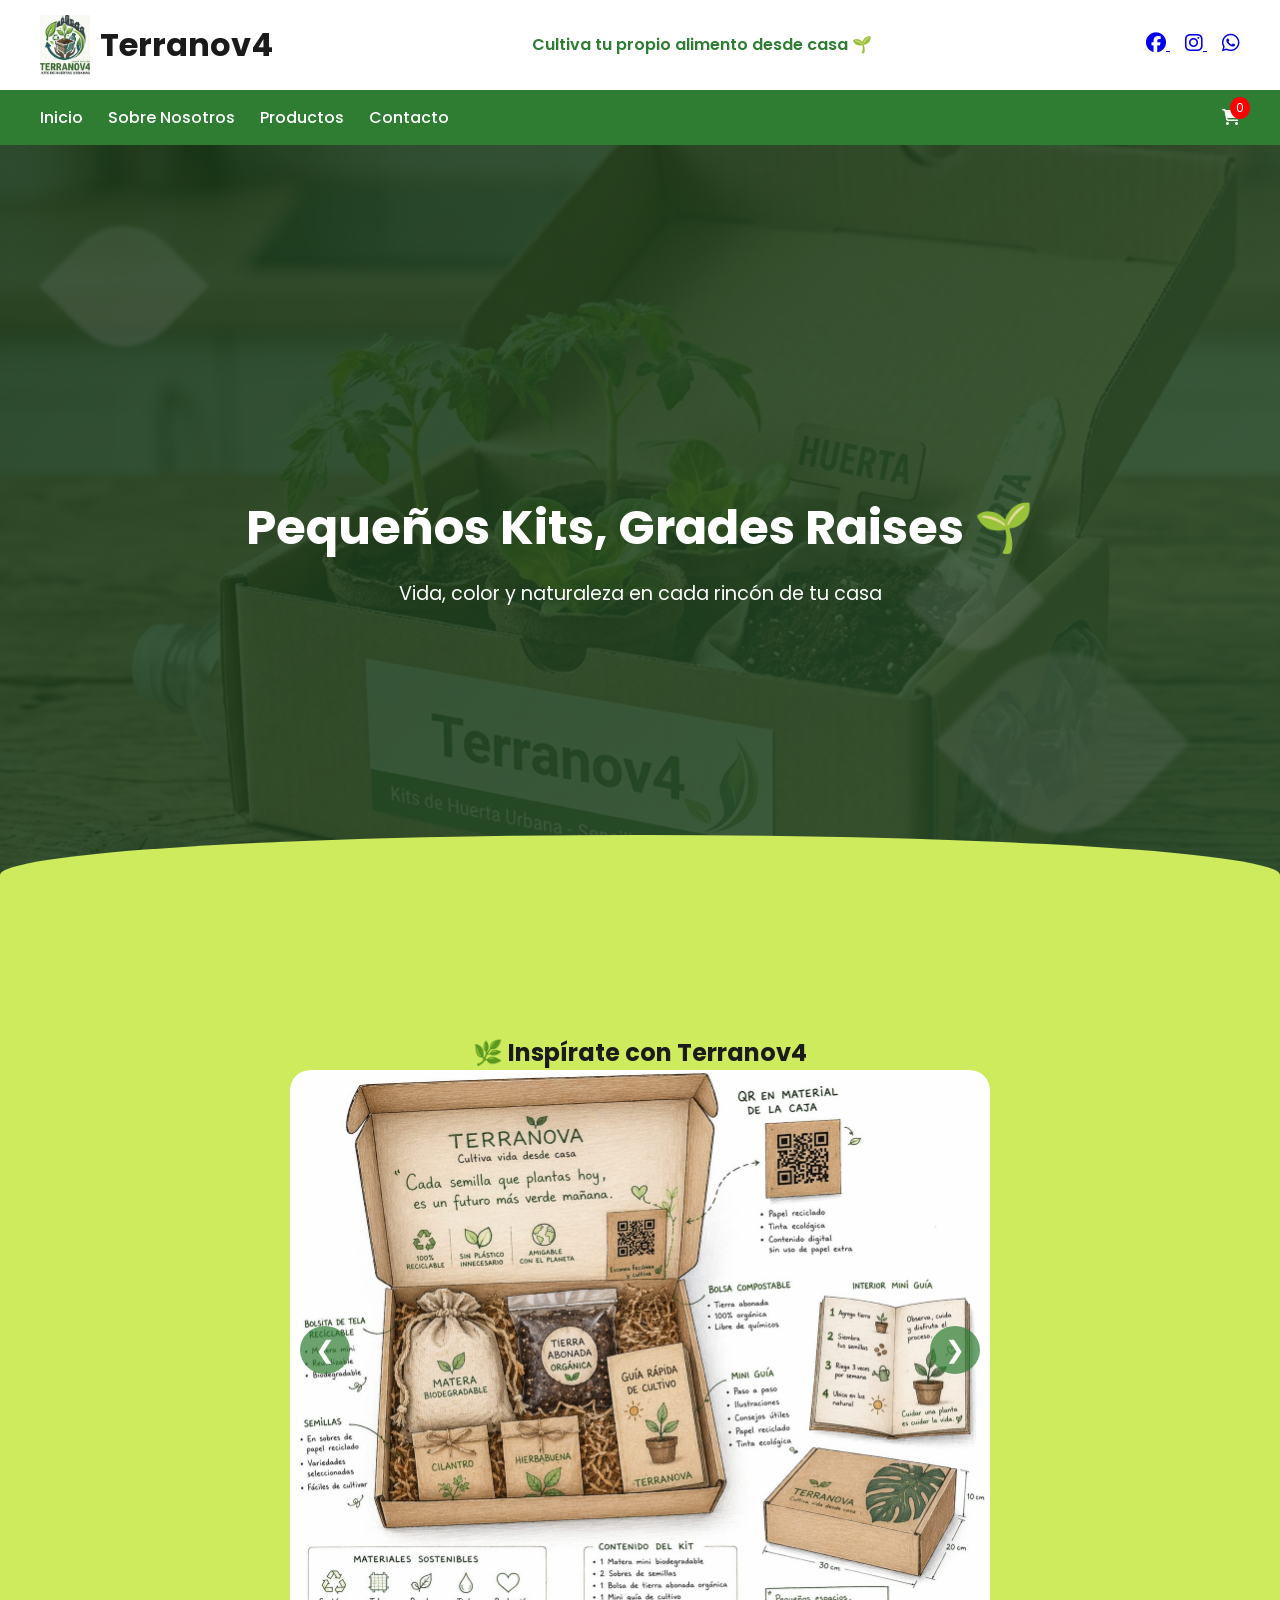
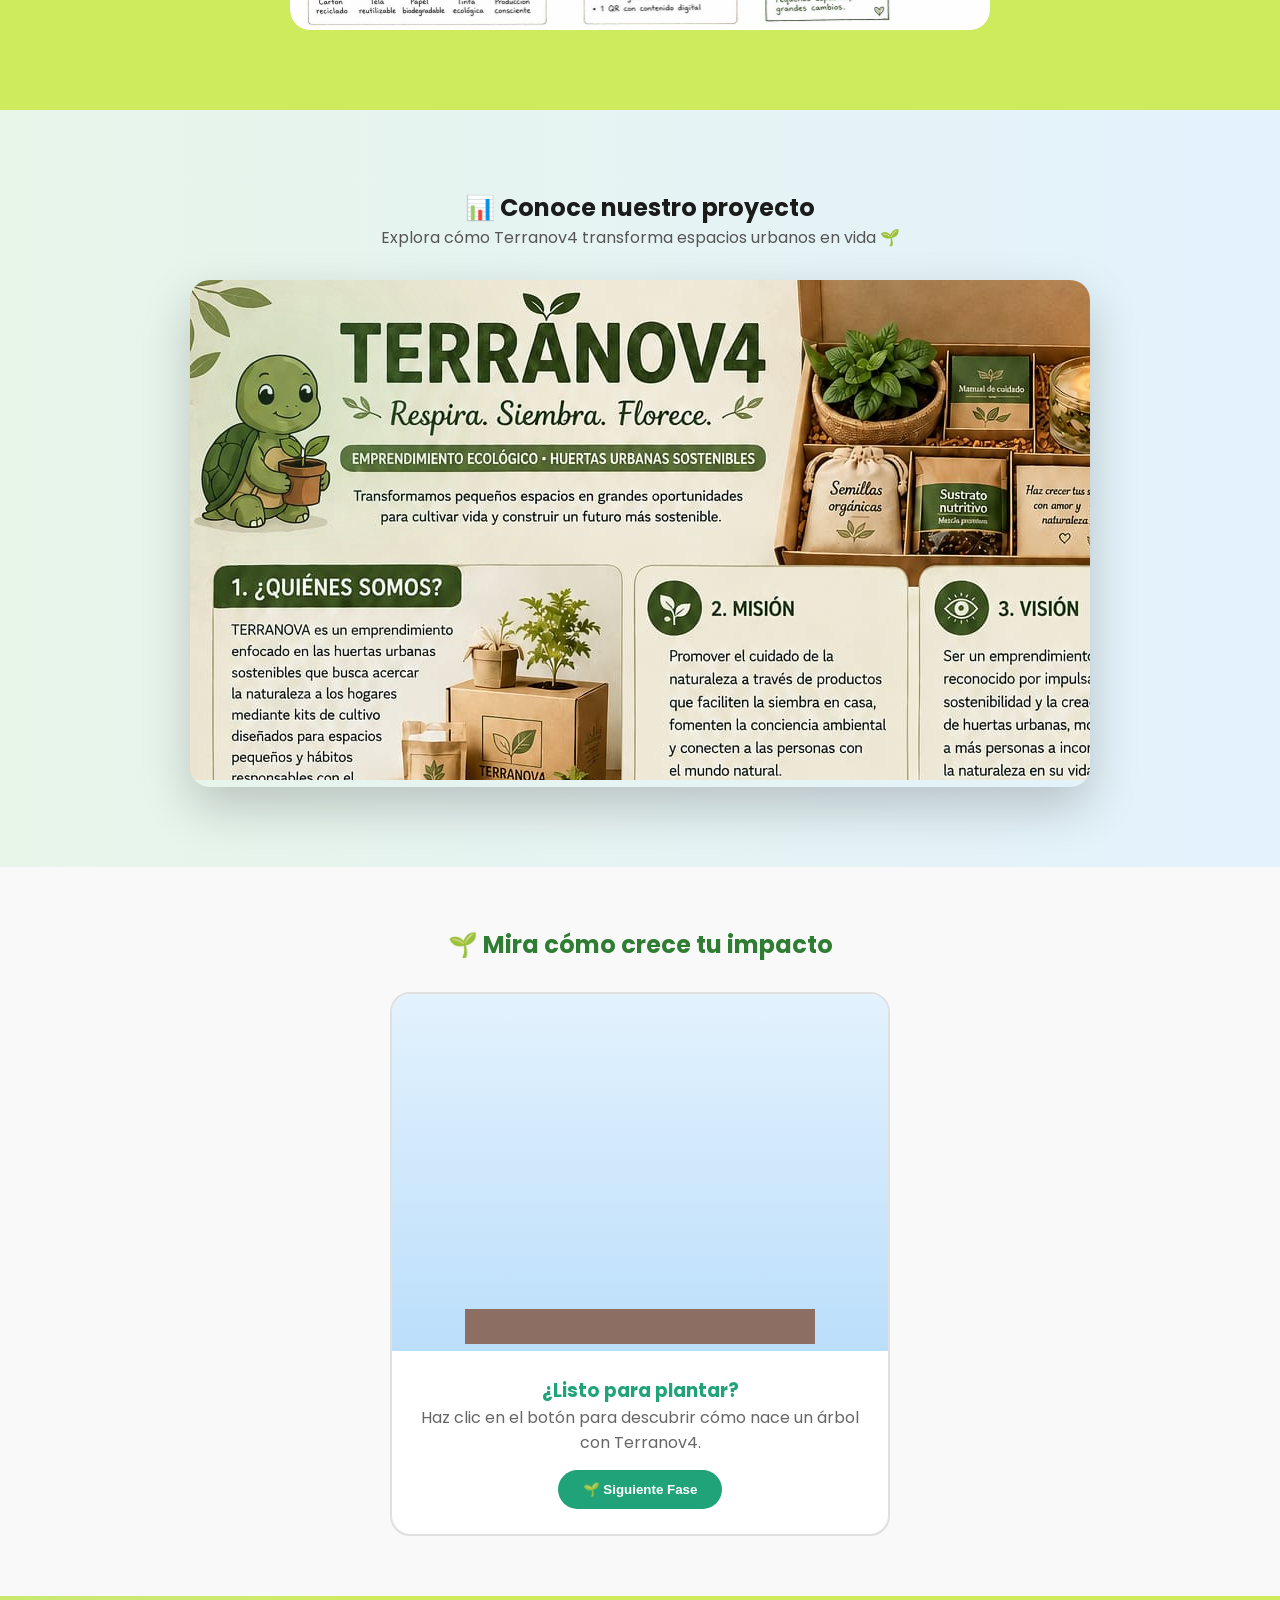
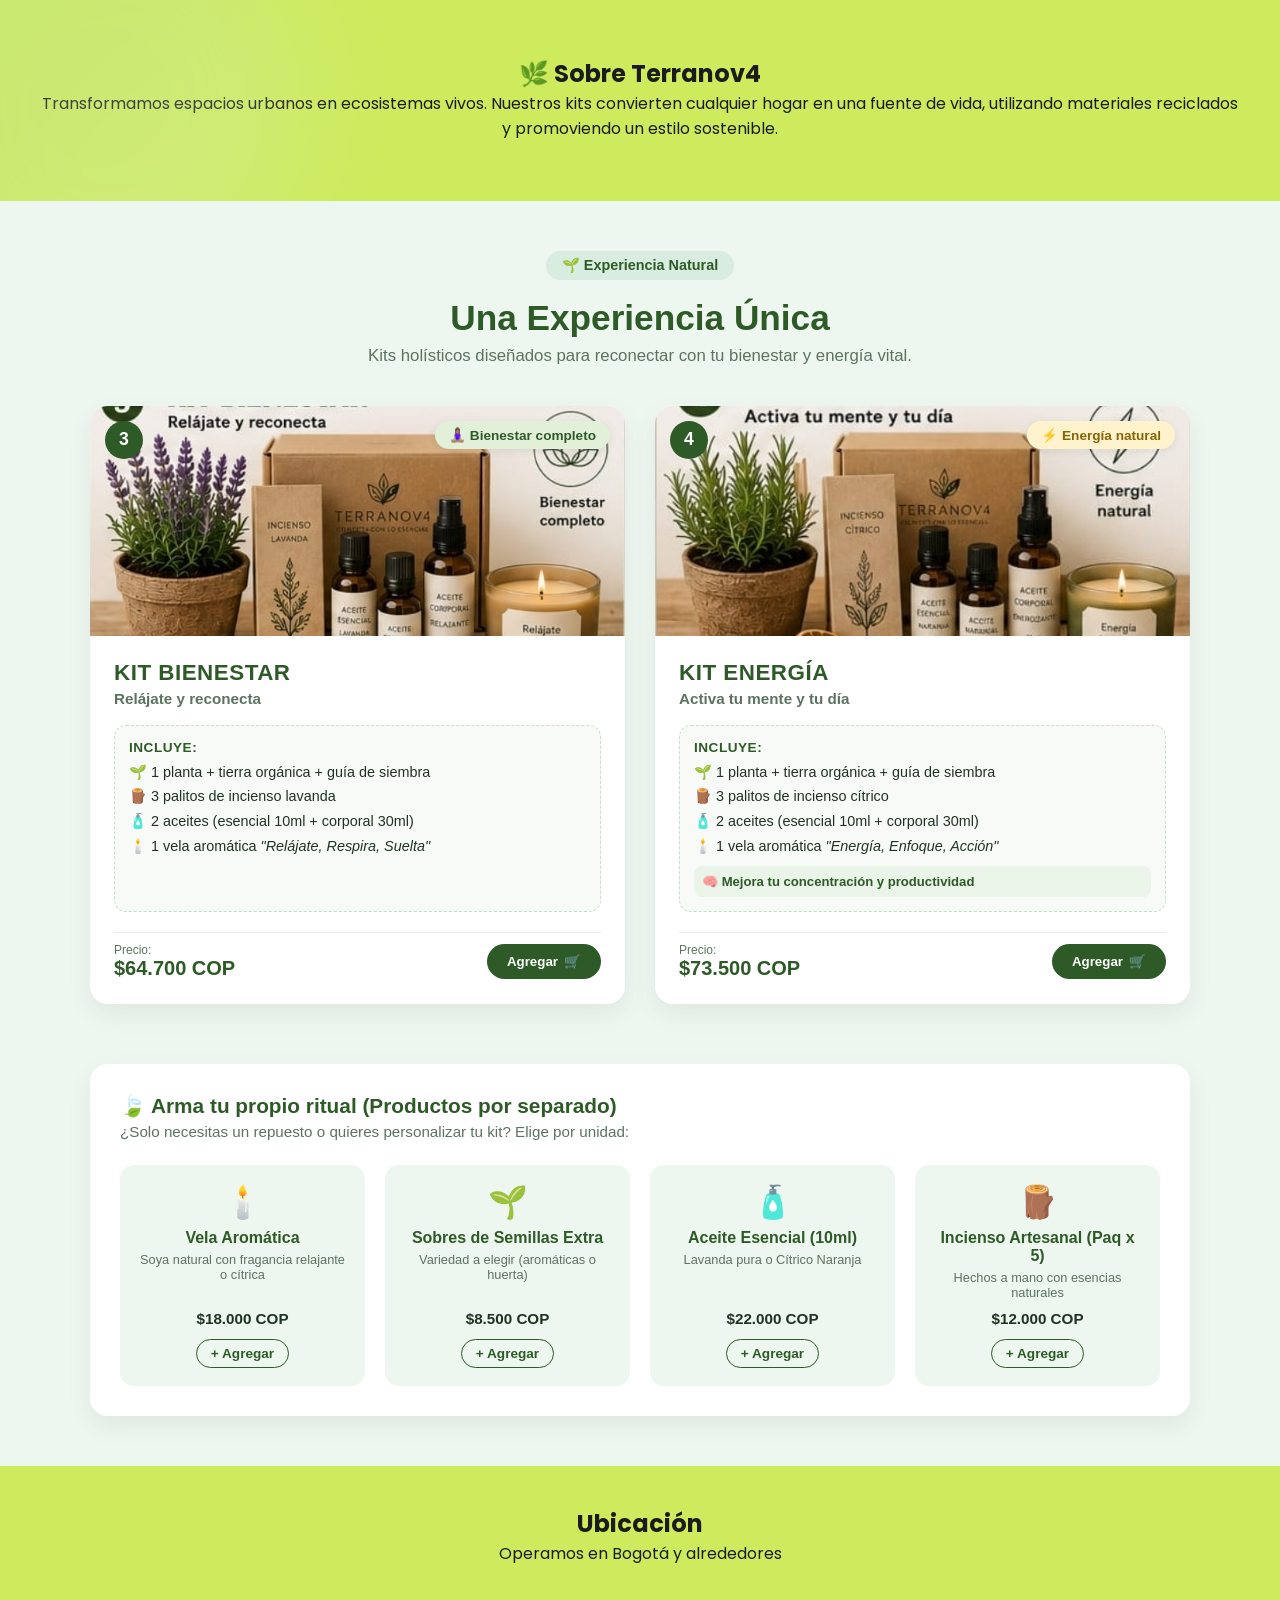
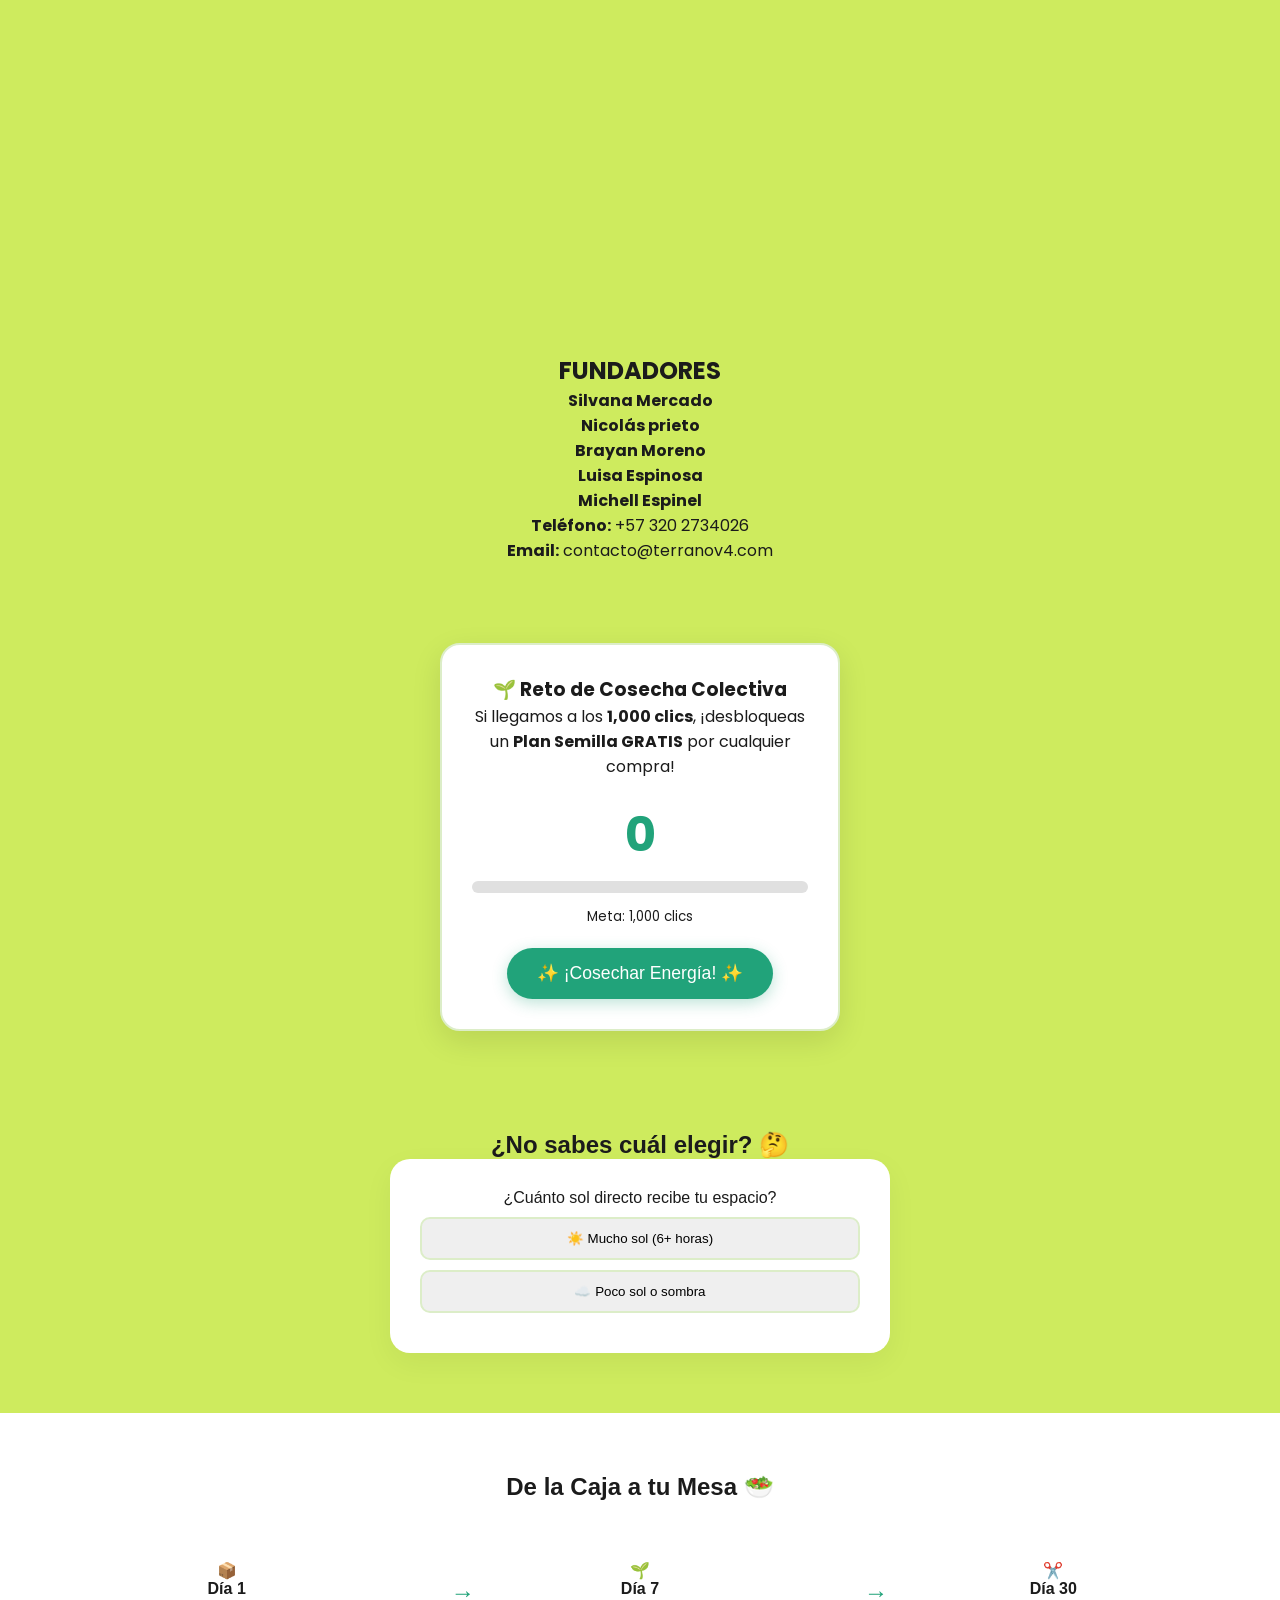
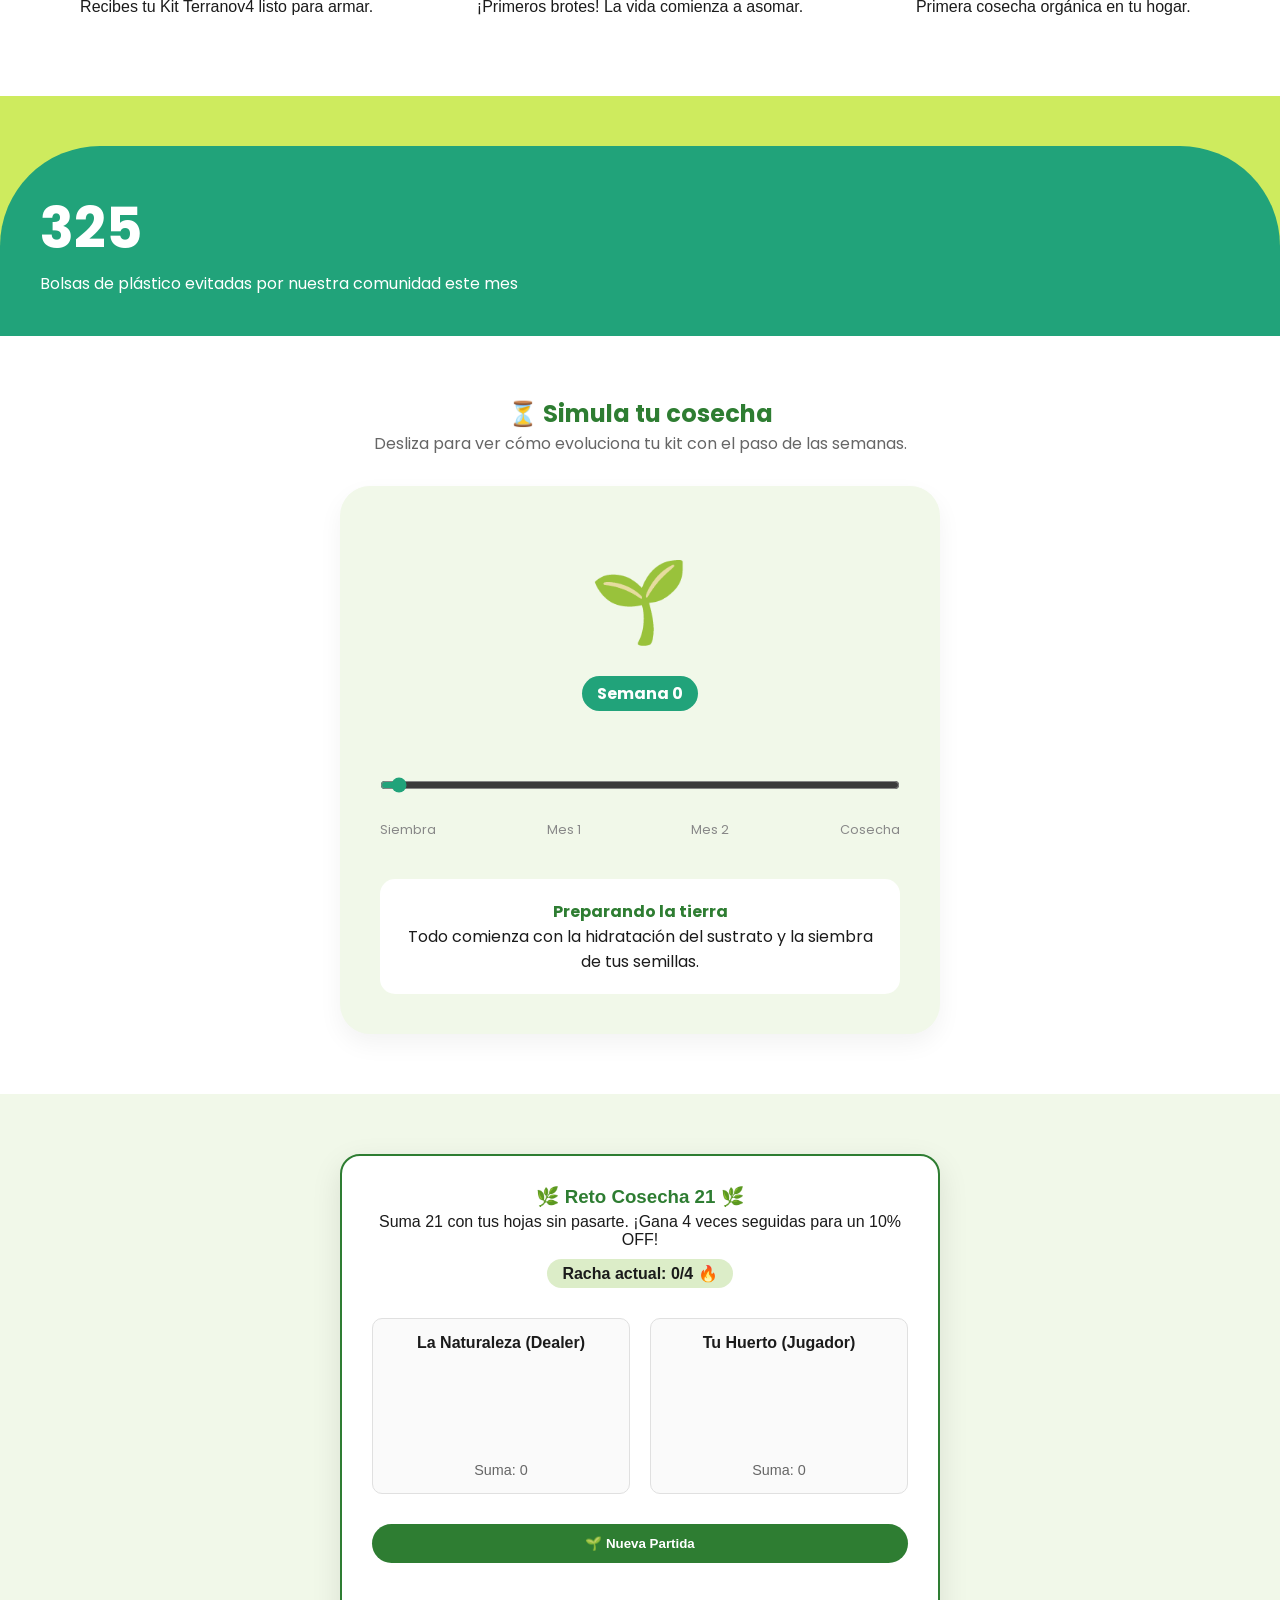
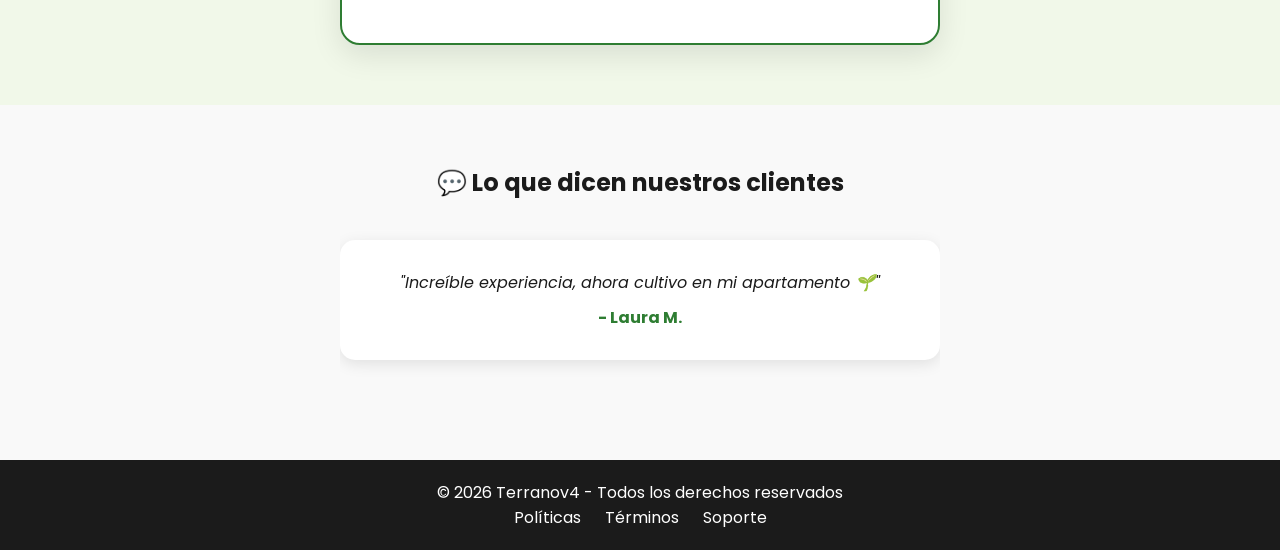
<file: index.html>
<!-- ======================================================
     PROYECTO: TERRANOV4 - HUERTAS URBANAS
     ARCHIVO: index.html
     DESCRIPCIÓN: ESTRUCTURA PRINCIPAL COMPLETA Y PROFESIONAL
====================================================== -->

<!DOCTYPE html>
<html lang="es">

<head>
    <!-- ================= META CONFIGURACIÓN ================= -->
    <meta charset="UTF-8">
    <meta name="viewport" content="width=device-width, initial-scale=1.0">
    <title>Terranov4 | Huertas Urbanas</title>

    <!-- ================= FAVICON ================= -->
    <link rel="icon" href="IMAGENES/1.png" type="image/png">

    <!-- ================= GOOGLE FONTS ================= -->
    <link href="https://fonts.googleapis.com/css2?family=Poppins:wght@300;400;600;700&display=swap" rel="stylesheet">

    <!-- ================= ICONOS (FONT AWESOME) ================= -->
    <link rel="stylesheet" href="https://cdnjs.cloudflare.com/ajax/libs/font-awesome/6.5.0/css/all.min.css">

    <!-- ================= CSS PRINCIPAL ================= -->
    <link rel="stylesheet" href="Pagina_web.css">
</head>

<body>

    <!-- ======================================================
         HEADER SUPERIOR
    ====================================================== -->
    <header class="top-header">
        <div class="logo-container">
            <img src="IMAGENES/1.png" alt="Logo Terranov4">
            <h1>Terranov4</h1>
        </div>

        <p class="tagline">Cultiva tu propio alimento desde casa 🌱</p>

 <div class="header-icons">

    <!-- FACEBOOK -->
    <a href="https://facebook.com" target="_blank">
        <i class="fab fa-facebook"></i>
    </a>

    <!-- INSTAGRAM -->
    <a href="https://www.instagram.com/terranov4.ecolife?utm_source=ig_web_button_share_sheet&igsh=ZDNlZDc0MzIxNw==" target="_blank">
        <i class="fab fa-instagram"></i>
    </a>

    <!-- WHATSAPP -->
    <a href="https://wa.me/573202734026" target="_blank">
        <i class="fab fa-whatsapp"></i>
    </a>

</div>
    </header>

    <!-- ======================================================
         NAVBAR (MENÚ PRINCIPAL)
    ====================================================== -->
    
    <nav class="navbar">
        <ul class="nav-links">
            <li><a href="#hero">Inicio</a></li>
            <li><a href="#about">Sobre Nosotros</a></li>
            <li><a href="#products">Productos</a></li>
            
            <li><a href="#contact">Contacto</a></li>
            
        </ul>

        <!-- BUSCADOR 
        <div class="search-box">
            <input type="text" id="searchInput" placeholder="Buscar kits...">
            <i class="fas fa-search"></i>
        </div> -->

        <!-- CARRITO -->
        <div class="cart-icon">
            <i class="fas fa-shopping-cart"></i>
            <span id="cart-count">0</span>
        </div>
    </nav>

    <!-- ======================================================
     HERO SECTION (PORTADA PRO)
====================================================== -->
<section id="hero" class="hero">

    <!-- FIGURAS NATURALES -->
    <div class="leaf leaf-1"></div>
    <div class="leaf leaf-2"></div>
    <div class="leaf leaf-3"></div>

    <div class="hero-overlay">
        <h2>Pequeños Kits, Grades Raises 🌱</h2>
        <p>Vida, color y naturaleza en cada rincón de tu casa</p>

<!--        <div class="hero-buttons">
            <button class="btn-primary">Ver Kits</button>
            <button class="btn-secondary">Comprar Ahora</button>
        </div>
    </div>-->

    <!-- WAVE DECORATIVA -->
    <div class="wave"></div>

</section>

<!-- ======================================================
     CARRUSEL SIMPLE PRO
====================================================== -->
<section class="carousel-section">

    <h2>🌿 Inspírate con Terranov4</h2>

    <div class="carousel-container">

        <div class="carousel-track">

            <img src="IMAGENES/12.jpeg" class="carousel-slide">
            <!--<img src="" class="carousel-slide">
            <img src="" class="carousel-slide">-->

        </div>

        <!-- BOTONES -->
        <button class="carousel-btn prev">❮</button>
        <button class="carousel-btn next">❯</button>

    </div>

</section>

<!-- ======================================================
     PRESENTACIÓN (GOOGLE SLIDES PRO)
====================================================== -->
<section class="ppt-section">

    <h2>📊 Conoce nuestro proyecto</h2>
    <p class="ppt-subtitle">
        Explora cómo Terranov4 transforma espacios urbanos en vida 🌱
    </p>

    <div class="ppt-wrapper">

        <!-- EFECTO DECORATIVO -->
        <div class="ppt-glow"></div>

        <!-- IFRAME PRESENTACIÓN -->
        <iframe 
            src="IMAGENES/nuevo 3.jpeg"
            frameborder="0"
            allowfullscreen>
        </iframe>

    </div>

</section>


<!-- ======================================================
     EL ARBOL
====================================================== -->
<section class="arbol-didactico-section" style="padding: 60px 20px; background: #f9f9f9; text-align: center;">
    <h2 style="color: #2e7d32; margin-bottom: 30px;">🌱 Mira cómo crece tu impacto</h2>
    
    <div class="contenedor-arbol-interactivo">
        <div class="visual-sky">
            <svg viewBox="0 0 200 200" id="svg-arbol-principal" style="width: 100%; height: 350px;">
                <rect x="0" y="180" width="200" height="20" fill="#8D6E63" />
                <circle id="p-semilla" cx="100" y="185" r="3" fill="#6D4C41" opacity="0" />
                <g id="p-raices" opacity="0">
                    <path d="M100 185 Q 95 190, 90 195 M100 185 Q 105 192, 110 198" stroke="#5D4037" stroke-width="1" fill="none"/>
                </g>
                <path id="p-tallo" d="M100 185 L100 170" stroke="#4CAF50" stroke-width="2" fill="none" opacity="0" />
                <rect id="p-tronco" x="96" y="110" width="8" height="75" fill="#795548" opacity="0" />
                <g id="p-hojas" opacity="0">
                    <circle cx="90" cy="110" r="20" fill="#4CAF50" />
                    <circle cx="110" cy="105" r="22" fill="#43A047" />
                    <circle cx="100" cy="90" r="25" fill="#2E7D32" />
                </g>
                <g id="p-frutos" opacity="0">
                    <circle cx="95" cy="115" r="3" fill="#f44336" />
                    <circle cx="115" cy="95" r="3" fill="#f44336" />
                    <circle cx="100" cy="80" r="3" fill="#f44336" />
                </g>
            </svg>
        </div>

        <div class="info-arbol" style="background: white; padding: 25px; border-radius: 0 0 20px 20px; box-shadow: 0 5px 15px rgba(0,0,0,0.05);">
            <h3 id="txt-etapa-titulo" style="color: #21a37a;">¿Listo para plantar?</h3>
            <p id="txt-etapa-desc" style="color: #666; min-height: 50px;">Haz clic en el botón para descubrir cómo nace un árbol con Terranov4.</p>
            
            <button id="btn-avanzar-arbol" style="background: #21a37a; color: white; border: none; padding: 12px 25px; border-radius: 50px; cursor: pointer; font-weight: bold; margin-top: 15px;">
                🌱 Siguiente Fase
            </button>
        </div>
    </div>
</section>

<style>
    .contenedor-arbol-interactivo {
        max-width: 500px;
        margin: 0 auto;
        border-radius: 20px;
        overflow: hidden;
        border: 2px solid #e0e0e0;
    }
    .visual-sky {
        background: linear-gradient(#e3f2fd, #bbdefb);
        position: relative;
    }
    /* Animación de aparición suave */
    .show-part {
        opacity: 1 !important;
        transition: opacity 0.8s ease-in-out;
    }
    #p-tronco.show-part {
        animation: crecerTronco 1s ease-out forwards;
        transform-origin: bottom;
    }
    @keyframes crecerTronco {
        from { transform: scaleY(0); }
        to { transform: scaleY(1); }
    }
</style>

<script>
    (function() {
        const fases = [
            { t: "La Semilla", d: "Todo comienza con una pequeña semilla llena de energía.", id: "p-semilla" },
            { t: "Las Raíces", d: "Buscando agua y soporte para crecer firme.", id: "p-raices" },
            { t: "El Primer Brote", d: "El tallo sale a la superficie buscando la luz del sol.", id: "p-tallo" },
            { t: "El Tronco", d: "Se fortalece para convertirse en la columna vertebral del árbol.", id: "p-tronco" },
            { t: "La Copa", d: "Las hojas capturan energía y purifican el aire.", id: "p-hojas" },
            { t: "La Cosecha", d: "¡Frutos listos! El ciclo de la vida se ha completado.", id: "p-frutos" }
        ];

        let faseActual = -1;
        const btn = document.getElementById('btn-avanzar-arbol');
        const titulo = document.getElementById('txt-etapa-titulo');
        const desc = document.getElementById('txt-etapa-desc');

        btn.addEventListener('click', () => {
            faseActual++;
            if (faseActual < fases.length) {
                const f = fases[faseActual];
                titulo.innerText = f.t;
                desc.innerText = f.d;
                document.getElementById(f.id).classList.add('show-part');

                if (faseActual === fases.length - 1) {
                    btn.innerText = "✨ ¡Ciclo Completado!";
                    btn.style.background = "#795548";
                }
            } else {
                // Reiniciar si se desea
                faseActual = -1;
                fases.forEach(f => document.getElementById(f.id).classList.remove('show-part'));
                btn.innerText = "🌱 Siguiente Fase";
                btn.style.background = "#21a37a";
                titulo.innerText = "¿Listo para plantar?";
                desc.innerText = "Haz clic para descubrir el proceso.";
            }
        });
    })();
</script>

 <!-- ======================================================
     SOBRE LA EMPRESA PRO
====================================================== -->
<section id="about" class="about">

    <div class="about-bg"></div>

    <h2>🌿 Sobre Terranov4</h2>

    <div class="about-content">
        <p>
            Transformamos espacios urbanos en ecosistemas vivos. Nuestros kits convierten cualquier hogar en una fuente de vida, utilizando materiales reciclados y promoviendo un estilo sostenible.
        </p>
    </div>

  

</section>

<!-- ======================================================
     PRODUCTOS PRO (EXPANDIBLES)
====================================================== -->
<!-- ESTILOS CSS -->
<style>
  /* VARIABLES DE COLOR DE NATURALEZA */
  :root {
    --bg-nature: #eef6f0;
    --primary-green: #2d5a27;
    --secondary-green: #407a38;
    --accent-light-green: #d8ece0;
    --badge-wellness: #e2f0d9;
    --badge-energy: #fff3cd;
    --text-dark: #203322;
    --text-muted: #5c7360;
    --white: #ffffff;
    --shadow: 0 10px 25px rgba(45, 90, 39, 0.08);
    --border-radius: 18px;
  }

  /* CONTENEDOR PRINCIPAL */
  .eco-experience-section {
    background-color: var(--bg-nature);
    padding: 50px 20px;
    font-family: 'Segoe UI', Roboto, Helvetica, Arial, sans-serif;
    color: var(--text-dark);
  }

  .eco-container {
    max-width: 1100px;
    margin: 0 auto;
  }

  /* ENCABEZADO */
  .section-header {
    text-align: center;
    margin-bottom: 40px;
  }

  .nature-tag {
    background-color: var(--accent-light-green);
    color: var(--primary-green);
    padding: 6px 16px;
    border-radius: 20px;
    font-size: 0.9rem;
    font-weight: 700;
    display: inline-block;
    margin-bottom: 10px;
  }

  .section-header h2 {
    font-size: 2.2rem;
    color: var(--primary-green);
    margin: 8px 0;
  }

  .section-header p {
    color: var(--text-muted);
    font-size: 1.05rem;
  }

  /* GRID DE KITS */
  .kits-grid {
    display: grid;
    grid-template-columns: repeat(auto-fit, minmax(320px, 1fr));
    gap: 30px;
    margin-bottom: 60px;
  }

  /* TARJETAS DE KITS */
  .kit-card {
    background: var(--white);
    border-radius: var(--border-radius);
    box-shadow: var(--shadow);
    overflow: hidden;
    position: relative;
    transition: transform 0.3s ease, box-shadow 0.3s ease;
    display: flex;
    flex-direction: column;
  }

  .kit-card:hover {
    transform: translateY(-8px);
    box-shadow: 0 15px 35px rgba(45, 90, 39, 0.15);
  }

  .card-badge {
    position: absolute;
    top: 15px;
    right: 15px;
    padding: 6px 14px;
    border-radius: 30px;
    font-size: 0.85rem;
    font-weight: 700;
    z-index: 2;
    box-shadow: 0 2px 8px rgba(0,0,0,0.08);
  }

  .wellness-badge {
    background-color: var(--badge-wellness);
    color: var(--primary-green);
  }

  .energy-badge {
    background-color: var(--badge-energy);
    color: #856404;
  }

  /* IMAGEN Y CÍRCULO CON NÚMERO */
  .card-image-wrapper {
    position: relative;
    width: 100%;
    height: 230px;
    background-color: #f4f4f4;
    overflow: hidden;
  }

  .card-img {
    width: 100%;
    height: 100%;
    object-fit: cover;
  }

  .number-circle {
    position: absolute;
    top: 15px;
    left: 15px;
    background: var(--primary-green);
    color: var(--white);
    width: 38px;
    height: 38px;
    border-radius: 50%;
    display: flex;
    align-items: center;
    justify-content: center;
    font-weight: bold;
    font-size: 1.1rem;
  }

  /* CUERPO DE LA TARJETA */
  .card-body {
    padding: 24px;
    display: flex;
    flex-direction: column;
    flex-grow: 1;
  }

  .kit-title {
    color: var(--primary-green);
    font-size: 1.4rem;
    margin: 0;
    letter-spacing: 0.5px;
  }

  .kit-subtitle {
    color: var(--text-muted);
    font-size: 0.95rem;
    margin: 4px 0 18px 0;
    font-weight: 600;
  }

  .includes-box {
    background-color: #f8faf8;
    border: 1px dashed #c2e0c8;
    border-radius: 12px;
    padding: 14px;
    margin-bottom: 20px;
    flex-grow: 1;
  }

  .includes-header {
    font-size: 0.85rem;
    font-weight: 800;
    color: var(--primary-green);
    letter-spacing: 0.5px;
    display: block;
    margin-bottom: 8px;
  }

  .includes-list {
    list-style: none;
    padding: 0;
    margin: 0;
  }

  .includes-list li {
    font-size: 0.9rem;
    color: var(--text-dark);
    margin-bottom: 6px;
    line-height: 1.3;
  }

  .benefit-tag {
    margin-top: 10px;
    padding: 8px;
    background: #eaf4e8;
    border-radius: 8px;
    font-size: 0.82rem;
    font-weight: 600;
    color: var(--primary-green);
  }

  /* PRECIO Y BOTÓN */
  .card-footer {
    display: flex;
    align-items: center;
    justify-content: space-between;
    margin-top: auto;
    padding-top: 10px;
    border-top: 1px solid #eaeaea;
  }

  .price-container {
    display: flex;
    flex-direction: column;
  }

  .price-label {
    font-size: 0.75rem;
    color: var(--text-muted);
  }

  .price-value {
    font-size: 1.25rem;
    font-weight: 800;
    color: var(--primary-green);
  }

  .btn-add-kit {
    background-color: var(--primary-green);
    color: var(--white);
    border: none;
    padding: 10px 20px;
    border-radius: 25px;
    font-weight: 700;
    cursor: pointer;
    transition: background-color 0.2s ease;
    display: flex;
    align-items: center;
    gap: 6px;
  }

  .btn-add-kit:hover {
    background-color: var(--secondary-green);
  }

  /* SECCIÓN PRODUCTOS POR SEPARADO */
  .individual-section {
    background: var(--white);
    border-radius: var(--border-radius);
    padding: 30px;
    box-shadow: var(--shadow);
  }

  .individual-header h3 {
    color: var(--primary-green);
    margin: 0 0 5px 0;
    font-size: 1.3rem;
  }

  .individual-header p {
    color: var(--text-muted);
    font-size: 0.95rem;
    margin-bottom: 25px;
  }

  .single-products-grid {
    display: grid;
    grid-template-columns: repeat(auto-fit, minmax(200px, 1fr));
    gap: 20px;
  }

  .single-card {
    background: var(--bg-nature);
    border-radius: 14px;
    padding: 18px;
    text-align: center;
    display: flex;
    flex-direction: column;
    align-items: center;
  }

  .single-icon {
    font-size: 2rem;
    margin-bottom: 8px;
  }

  .single-card h4 {
    margin: 0 0 5px 0;
    color: var(--primary-green);
    font-size: 1rem;
  }

  .single-card p {
    font-size: 0.8rem;
    color: var(--text-muted);
    margin: 0 0 10px 0;
    flex-grow: 1;
  }

  .single-price {
    font-weight: 700;
    color: var(--text-dark);
    font-size: 0.95rem;
    margin-bottom: 12px;
  }

  .btn-single-add {
    background: transparent;
    border: 1.5px solid var(--primary-green);
    color: var(--primary-green);
    padding: 6px 14px;
    border-radius: 18px;
    font-weight: 700;
    font-size: 0.85rem;
    cursor: pointer;
    transition: all 0.2s ease;
  }

  .btn-single-add:hover {
    background: var(--primary-green);
    color: var(--white);
  }

  /* TOAST / NOTIFICACIÓN FLOTANTE */
  .cart-toast {
    position: fixed;
    bottom: 20px;
    right: 20px;
    background: var(--primary-green);
    color: var(--white);
    padding: 15px 22px;
    border-radius: 14px;
    box-shadow: 0 10px 30px rgba(0,0,0,0.2);
    display: none;
    z-index: 1000;
    animation: slideUp 0.3s ease;
  }

  .cart-toast p {
    margin: 0 0 4px 0;
    font-size: 0.95rem;
  }

  .cart-toast span {
    font-size: 0.85rem;
    opacity: 0.9;
  }

  @keyframes slideUp {
    from { transform: translateY(100px); opacity: 0; }
    to { transform: translateY(0); opacity: 1; }
  }
</style>

<!-- ESTRUCTURA HTML -->
<section class="eco-experience-section">
  <div class="eco-container">
    
    <!-- ENCABEZADO DE LA SECCIÓN -->
    <div class="section-header">
      <span class="nature-tag">🌱 Experiencia Natural</span>
      <h2>Una Experiencia Única</h2>
      <p>Kits holísticos diseñados para reconectar con tu bienestar y energía vital.</p>
    </div>

    <!-- KITS PRINCIPALES -->
    <div class="kits-grid">

      <!-- CARD 1: KIT BIENESTAR -->
      <article class="kit-card">
        <div class="card-badge wellness-badge">
          🧘🏽‍♀️ Bienestar completo
        </div>
        <div class="card-image-wrapper">
          <img src="IMAGENES/nuevo 1.jpeg" alt="Kit Bienestar" class="card-img" />
          <span class="number-circle">3</span>
        </div>
        <div class="card-body">
          <h3 class="kit-title">KIT BIENESTAR</h3>
          <p class="kit-subtitle">Relájate y reconecta</p>

          <div class="includes-box">
            <span class="includes-header">INCLUYE:</span>
            <ul class="includes-list">
              <li>🌱 1 planta + tierra orgánica + guía de siembra</li>
              <li>🪵 3 palitos de incienso lavanda</li>
              <li>🧴 2 aceites (esencial 10ml + corporal 30ml)</li>
              <li>🕯️ 1 vela aromática <em>"Relájate, Respira, Suelta"</em></li>
            </ul>
          </div>

          <div class="card-footer">
            <div class="price-container">
              <span class="price-label">Precio:</span>
              <span class="price-value">$64.700 COP</span>
            </div>
            <button class="btn-add-kit" onclick="agregarAlCarrito('Kit Bienestar', 64700)">
              <span>Agregar</span> 🛒
            </button>
          </div>
        </div>
      </article>

      <!-- CARD 2: KIT ENERGÍA -->
      <article class="kit-card">
        <div class="card-badge energy-badge">
          ⚡ Energía natural
        </div>
        <div class="card-image-wrapper">
          <img src="IMAGENES/nuevo 2.jpeg" alt="Kit Energía" class="card-img" />
          <span class="number-circle">4</span>
        </div>
        <div class="card-body">
          <h3 class="kit-title">KIT ENERGÍA</h3>
          <p class="kit-subtitle">Activa tu mente y tu día</p>

          <div class="includes-box">
            <span class="includes-header">INCLUYE:</span>
            <ul class="includes-list">
              <li>🌱 1 planta + tierra orgánica + guía de siembra</li>
              <li>🪵 3 palitos de incienso cítrico</li>
              <li>🧴 2 aceites (esencial 10ml + corporal 30ml)</li>
              <li>🕯️ 1 vela aromática <em>"Energía, Enfoque, Acción"</em></li>
            </ul>
            <div class="benefit-tag">
              🧠 Mejora tu concentración y productividad
            </div>
          </div>

          <div class="card-footer">
            <div class="price-container">
              <span class="price-label">Precio:</span>
              <span class="price-value">$73.500 COP</span>
            </div>
            <button class="btn-add-kit" onclick="agregarAlCarrito('Kit Energía', 73500)">
              <span>Agregar</span> 🛒
            </button>
          </div>
        </div>
      </article>

    </div>

    <!-- SECCIÓN DE PRODUCTOS POR SEPARADO -->
    <div class="individual-section">
      <div class="individual-header">
        <h3>🍃 Arma tu propio ritual (Productos por separado)</h3>
        <p>¿Solo necesitas un repuesto o quieres personalizar tu kit? Elige por unidad:</p>
      </div>

      <div class="single-products-grid">
        
        <!-- Item 1 -->
        <div class="single-card">
          <div class="single-icon">🕯️</div>
          <h4>Vela Aromática</h4>
          <p>Soya natural con fragancia relajante o cítrica</p>
          <span class="single-price">$18.000 COP</span>
          <button class="btn-single-add" onclick="agregarAlCarrito('Vela Aromática', 18000)">+ Agregar</button>
        </div>

        <!-- Item 2 -->
        <div class="single-card">
          <div class="single-icon">🌱</div>
          <h4>Sobres de Semillas Extra</h4>
          <p>Variedad a elegir (aromáticas o huerta)</p>
          <span class="single-price">$8.500 COP</span>
          <button class="btn-single-add" onclick="agregarAlCarrito('Sobre de Semillas', 8500)">+ Agregar</button>
        </div>

        <!-- Item 3 -->
        <div class="single-card">
          <div class="single-icon">🧴</div>
          <h4>Aceite Esencial (10ml)</h4>
          <p>Lavanda pura o Cítrico Naranja</p>
          <span class="single-price">$22.000 COP</span>
          <button class="btn-single-add" onclick="agregarAlCarrito('Aceite Esencial', 22000)">+ Agregar</button>
        </div>

        <!-- Item 4 -->
        <div class="single-card">
          <div class="single-icon">🪵</div>
          <h4>Incienso Artesanal (Paq x 5)</h4>
          <p>Hechos a mano con esencias naturales</p>
          <span class="single-price">$12.000 COP</span>
          <button class="btn-single-add" onclick="agregarAlCarrito('Incienso Artesanal', 12000)">+ Agregar</button>
        </div>

      </div>
    </div>

    <!-- NOTIFICACIÓN DE CARRITO -->
    <div id="cart-toast" class="cart-toast">
      <div class="toast-content">
        <p>🛒 Agregado: <strong id="toast-item-name">-</strong></p>
        <span>Total en carrito: <strong id="toast-cart-total">$0 COP</strong> (<span id="toast-cart-count">0</span> ítems)</span>
      </div>
    </div>

  </div>
</section>

<!-- LÓGICA JAVASCRIPT -->
<script>
  let carrito = [];
  let totalAcumulado = 0;

  function agregarAlCarrito(nombreProducto, precio) {
    carrito.push({ nombre: nombreProducto, precio: precio });
    totalAcumulado += precio;

    document.getElementById('toast-item-name').innerText = nombreProducto;
    document.getElementById('toast-cart-total').innerText = '$' + totalAcumulado.toLocaleString('es-CO') + ' COP';
    document.getElementById('toast-cart-count').innerText = carrito.length;

    const toast = document.getElementById('cart-toast');
    toast.style.display = 'block';
  }
</script>

<!-- ======================================================
     PRODUCTOS PRO (EXPANDIBLES)
====================================================== -->





    <!-- ======================================================
         CARRITO (MODAL)
    ====================================================== -->
<div id="cart-modal" class="cart-modal">
    <div class="cart-content">
        <h2>Carrito de Compras</h2>
        
        <ul id="cart-items">
            </ul>
        
        <p style="font-weight: bold; font-size: 1.2rem; margin: 20px 0;">
            Total: <span id="cart-total">$0</span>
        </p>
        
        <button id="checkout-btn" class="btn-finalizar">
            Finalizar compra
        </button>
    </div>
</div>

<style>
    /* Estilos para que el botón se vea como en tu imagen */
    .btn-finalizar {
        background-color: #21a37a;
        color: white;
        padding: 15px 25px;
        border: none;
        border-radius: 10px;
        font-size: 1.1rem;
        font-weight: bold;
        cursor: pointer;
        width: 100%;
        transition: background 0.3s ease;
    }

    .btn-finalizar:hover {
        background-color: #1a8262;
    }

    .cart-content h2 {
        color: #333;
        margin-bottom: 20px;
    }
</style>

<script>
    (function() {
        // Seleccionamos el botón de finalizar
        const btnFinalizar = document.getElementById('checkout-btn');

        btnFinalizar.addEventListener('click', function() {
            // 1. TU NÚMERO DE WHATSAPP (Cámbialo aquí)
            const miTelefono = "573202734026"; 

            // 2. Capturamos los elementos actuales del carrito
            const items = document.querySelectorAll('#cart-items li');
            const totalTexto = document.getElementById('cart-total').innerText;

            // 3. Validación: Si no hay nada, no enviamos nada
            if (items.length === 0) {
                alert("¡Tu carrito está vacío! Agrega algunos kits para continuar.");
                return;
            }

            // 4. Construcción del mensaje
            let mensajeWhatsApp = "¡Hola Terranov4! 🌱\n";
            mensajeWhatsApp += "He revisado sus productos y quiero realizar este pedido:\n\n";
            mensajeWhatsApp += "--------------------------\n";

            items.forEach((item) => {
                // Limpiamos el texto del producto (quitamos la X de eliminar si existe)
                let nombreProducto = item.innerText.split('❌')[0].split('X')[0].trim();
                mensajeWhatsApp += `✅ ${nombreProducto}\n`;
            });

            mensajeWhatsApp += "--------------------------\n";
            mensajeWhatsApp += `\n💰 *TOTAL A PAGAR: ${totalTexto}*`;
            mensajeWhatsApp += "\n\n¿Podrían confirmarme disponibilidad y medios de pago?";

            // 5. Codificar y Enviar
            const urlFinal = `https://wa.me/${miTelefono}?text=${encodeURIComponent(mensajeWhatsApp)}`;
            
            // Abrir en pestaña nueva
            window.open(urlFinal, '_blank');
        });
    })();
</script>



    <!-- ======================================================
         UBICACIÓN
    ====================================================== -->
    <section class="location">
        <h2>Ubicación</h2>
        <p>Operamos en Bogotá y alrededores</p>

        <iframe 
            src="https://www.google.com/maps/embed?pb=!1m18!1m12!1m3!1d273729.21372459223!2d-74.27261871105641!3d4.648278403596082!2m3!1f0!2f0!3f0!3m2!1i1024!2i768!4f13.1!3m3!1m2!1s0x8e3f9bfd2da6cb29%3A0x239d635520a33914!2zQm9nb3TDoQ!5e1!3m2!1ses-419!2sco!4v1776718483894!5m2!1ses-419!2sco"
            loading="lazy">
        </iframe>
    </section>

    <!-- ======================================================
         CONTACTO
    ====================================================== -->
    <section id="contact" class="contact">
        <h2>FUNDADORES</h2>

        <p><strong>Silvana Mercado</strong>
            <p><strong>Nicolás prieto</strong>
                <p><strong>Brayan Moreno</strong>
                    <p><strong>Luisa Espinosa</strong>
                         <p><strong>Michell Espinel</strong>
        <p><strong>Teléfono:</strong> +57 320 2734026</p>
        <p><strong>Email:</strong> contacto@terranov4.com</p>
    </section>

    <!-- ======================================================
         CONTADOR DE CLICKS
    ====================================================== -->
<section class="challenge-section">
    <div class="challenge-card">
        <h3>🌱 Reto de Cosecha Colectiva</h3>
        <p>Si llegamos a los <b>1,000 clics</b>, ¡desbloqueas un <b>Plan Semilla GRATIS</b> por cualquier compra!</p>
        
        <div class="counter-container">
            <span id="click-counter">0</span>
            <div class="progress-bar">
                <div id="progress-fill" style="width: 0%"></div>
            </div>
            <small>Meta: 1,000 clics</small>
        </div>

        <button id="harvest-btn" class="harvest-button">
            ✨ ¡Cosechar Energía! ✨
        </button>

        <div id="reward-message" style="display: none; margin-top: 20px; color: #2e7d32; font-weight: bold;">
            🎉 ¡RETO COMPLETADO! 🎉<br>
            Usa el código: <span style="background: #dcedc8; padding: 2px 5px; border-radius: 5px;">COSECHA1000</span>
        </div>
    </div>
</section>

<style>
    .challenge-section {
        padding: 40px 20px;
        text-align: center;
    }
    .challenge-card {
        background: white;
        max-width: 400px;
        margin: 0 auto;
        padding: 30px;
        border-radius: 20px;
        box-shadow: 0 10px 30px rgba(0,0,0,0.1);
        border: 2px solid #dcedc8;
    }
    .counter-container {
        margin: 20px 0;
    }
    #click-counter {
        font-size: 3rem;
        font-weight: bold;
        color: #21a37a;
        display: block;
    }
    .progress-bar {
        background: #e0e0e0;
        height: 12px;
        border-radius: 10px;
        margin: 10px 0;
        overflow: hidden;
    }
    #progress-fill {
        background: linear-gradient(90deg, #21a37a, #8bc34a);
        height: 100%;
        transition: width 0.3s ease;
    }
    .harvest-button {
        background: #21a37a;
        color: white;
        border: none;
        padding: 15px 30px;
        font-size: 1.1rem;
        border-radius: 50px;
        cursor: pointer;
        transition: transform 0.1s, background 0.3s;
        box-shadow: 0 4px 15px rgba(33, 163, 122, 0.3);
    }
    .harvest-button:active {
        transform: scale(0.95);
    }
    .harvest-button:hover {
        background: #1a8262;
    }
</style>

<script>
    (function() {
        let clicks = localStorage.getItem('totalClicks') || 0;
        clicks = parseInt(clicks);
        
        const counterDisplay = document.getElementById('click-counter');
        const progressFill = document.getElementById('progress-fill');
        const btn = document.getElementById('harvest-btn');
        const reward = document.getElementById('reward-message');

        function updateUI() {
            counterDisplay.innerText = clicks.toLocaleString();
            let percentage = (clicks / 1000) * 100;
            if (percentage > 100) percentage = 100;
            progressFill.style.width = percentage + '%';

            if (clicks >= 1000) {
                reward.style.display = 'block';
                btn.style.display = 'none';
            }
        }

        btn.addEventListener('click', () => {
            clicks += 1;
            localStorage.setItem('totalClicks', clicks);
            updateUI();

            // Efecto visual extra al hacer clic
            btn.style.transform = 'scale(0.9)';
            setTimeout(() => btn.style.transform = 'scale(1)', 100);
        });

        // Carga inicial
        updateUI();
    })();
</script>

       <!-- ======================================================
         INSIGNIAS DE IMPACTO ECOLOGICO
    ====================================================== -->
<style>
    :root { --verde-t4: #21a37a; --verde-claro: #dcedc8; }
    .extra-section { padding: 60px 20px; font-family: sans-serif; text-align: center; }
    
    /* 1. ESTILOS QUIZ */
    .quiz-container { background: white; max-width: 500px; margin: 0 auto; padding: 30px; border-radius: 20px; box-shadow: 0 10px 30px rgba(0,0,0,0.05); }
    .quiz-option { display: block; width: 100%; padding: 12px; margin: 10px 0; border: 2px solid var(--verde-claro); border-radius: 10px; cursor: pointer; transition: 0.3s; }
    .quiz-option:hover { background: var(--verde-claro); }

    /* 2. ESTILOS LÍNEA DE TIEMPO */
    .timeline { display: flex; justify-content: space-around; flex-wrap: wrap; margin-top: 40px; }
    .time-step { flex: 1; min-width: 150px; padding: 20px; position: relative; }
    .time-step i { font-size: 2rem; display: block; margin-bottom: 10px; }
    .time-step::after { content: '→'; position: absolute; right: -10%; top: 40%; color: var(--verde-t4); font-size: 1.5rem; }
    @media (max-width: 600px) { .time-step::after { display: none; } }

    /* 3. ESTILOS CONTADOR ECOLÓGICO */
    .impact-badge { background: var(--verde-t4); color: white; padding: 40px; border-radius: 100px 100px 0 0; margin-top: 50px; }
    .num-impacto { font-size: 3.5rem; font-weight: bold; display: block; }
</style>

<section class="extra-section">
    <h2>¿No sabes cuál elegir? 🤔</h2>
    <div class="quiz-container" id="quiz-botanico">
        <div id="pregunta-container">
            <p id="texto-pregunta">¿Cuánto sol directo recibe tu espacio?</p>
            <button class="quiz-option" onclick="responderQuiz('mucho')">☀️ Mucho sol (6+ horas)</button>
            <button class="quiz-option" onclick="responderQuiz('poco')">☁️ Poco sol o sombra</button>
        </div>
        <div id="resultado-quiz" style="display:none;">
            <h3>Tu match ideal es:</h3>
            <h2 id="plan-recomendado" style="color: var(--verde-t4);"></h2>
            <p>¡Agrégalo al carrito y empieza hoy!</p>
        </div>
    </div>
</section>

<section class="extra-section" style="background: #fff;">
    <h2>De la Caja a tu Mesa 🥗</h2>
    <div class="timeline">
        <div class="time-step"><span>📦</span><h4>Día 1</h4><p>Recibes tu Kit Terranov4 listo para armar.</p></div>
        <div class="time-step"><span>🌱</span><h4>Día 7</h4><p>¡Primeros brotes! La vida comienza a asomar.</p></div>
        <div class="time-step" style="border:none;"><span>✂️</span><h4>Día 30</h4><p>Primera cosecha orgánica en tu hogar.</p></div>
    </div>
</section>

<section class="impact-badge">
    <span class="num-impacto" id="contador-bolsas">0</span>
    <p>Bolsas de plástico evitadas por nuestra comunidad este mes</p>
</section>

<script>
    // LÓGICA DEL QUIZ
    function responderQuiz(respuesta) {
        const container = document.getElementById('pregunta-container');
        const resultado = document.getElementById('resultado-quiz');
        const plan = document.getElementById('plan-recomendado');
        
        container.style.display = 'none';
        resultado.style.display = 'block';
        
        if(respuesta === 'mucho') {
            plan.innerText = "Plan Bosque 🌳";
        } else {
            plan.innerText = "Plan Raíz o Semilla 🌱";
        }
    }

    // LÓGICA CONTADOR ECOLÓGICO (Animación de números)
    (function() {
        let count = 0;
        const target = 1250; // Meta de bolsas
        const el = document.getElementById('contador-bolsas');
        
        const updateCount = () => {
            const speed = target / 100;
            if (count < target) {
                count += Math.ceil(speed);
                el.innerText = count.toLocaleString();
                setTimeout(updateCount, 30);
            } else {
                el.innerText = target.toLocaleString();
            }
        };
        
        // Iniciar cuando el usuario haga scroll hasta aquí
        const observer = new IntersectionObserver((entries) => {
            if(entries[0].isIntersecting) updateCount();
        });
        observer.observe(el);
    })();
</script>

      <!-- ======================================================
         PLANTAS CRONOLOGICAS
    ====================================================== -->
<section class="crecimiento-section" style="padding: 60px 20px; text-align: center; background: white;">
    <h2 style="color: #2e7d32;">⏳ Simula tu cosecha</h2>
    <p style="color: #666; margin-bottom: 30px;">Desliza para ver cómo evoluciona tu kit con el paso de las semanas.</p>

    <div class="contenedor-simulador">
        <div class="planta-box">
            <div id="planta-visual" class="planta-emoji">🌱</div>
            <div id="badge-semana" class="badge-semana">Semana 0</div>
        </div>

        <div class="control-slider">
            <input type="range" id="tiempo-slider" min="0" max="12" value="0" step="1">
            <div class="labels-slider">
                <span>Siembra</span>
                <span>Mes 1</span>
                <span>Mes 2</span>
                <span>Cosecha</span>
            </div>
        </div>

        <div class="info-crecimiento">
            <h4 id="crecimiento-titulo">Preparando la tierra</h4>
            <p id="crecimiento-texto">Todo comienza con la hidratación del sustrato y la siembra de tus semillas.</p>
        </div>
    </div>
</section>

<style>
    .contenedor-simulador {
        max-width: 600px;
        margin: 0 auto;
        padding: 40px;
        background: #f1f8e9;
        border-radius: 30px;
        box-shadow: 0 10px 25px rgba(0,0,0,0.05);
    }
    .planta-box {
        height: 200px;
        display: flex;
        flex-direction: column;
        align-items: center;
        justify-content: center;
        position: relative;
        margin-bottom: 30px;
    }
    .planta-emoji {
        font-size: 5rem;
        transition: all 0.5s cubic-bezier(0.175, 0.885, 0.32, 1.275);
    }
    .badge-semana {
        margin-top: 15px;
        background: #21a37a;
        color: white;
        padding: 5px 15px;
        border-radius: 20px;
        font-weight: bold;
    }
    .control-slider {
        margin: 40px 0;
    }
    #tiempo-slider {
        width: 100%;
        cursor: pointer;
        accent-color: #21a37a;
    }
    .labels-slider {
        display: flex;
        justify-content: space-between;
        margin-top: 10px;
        font-size: 0.8rem;
        color: #888;
    }
    .info-crecimiento {
        background: white;
        padding: 20px;
        border-radius: 15px;
        min-height: 100px;
    }
    .info-crecimiento h4 { color: #2e7d32; margin-top: 0; }
</style>

<script>
    (function() {
        const slider = document.getElementById('tiempo-slider');
        const planta = document.getElementById('planta-visual');
        const badge = document.getElementById('badge-semana');
        const titulo = document.getElementById('crecimiento-titulo');
        const texto = document.getElementById('crecimiento-texto');

        const hitos = [
            { sem: 0, icon: '🫘', t: "Siembra", d: "Colocas las semillas a 1cm de profundidad. ¡El viaje comienza!" },
            { sem: 1, icon: '🌱', t: "Germinación", d: "Aparecen los primeros brotes. ¡Ya hay vida en tu maceta!" },
            { sem: 2, icon: '🌿', t: "Primeras Hojas", d: "La planta desarrolla hojas verdaderas para empezar la fotosíntesis." },
            { sem: 4, icon: '🪴', t: "Fortalecimiento", d: "El tallo se vuelve más grueso y las raíces colonizan el espacio." },
            { sem: 6, icon: '🍃', t: "Expansión", d: "Tu planta está en su etapa de mayor crecimiento vegetativo." },
            { sem: 8, icon: '🌼', t: "Floración", d: "Si es un kit de frutos, verás las primeras flores. ¡No las arranques!" },
            { sem: 10, icon: '🍅', t: "Maduración", d: "Los frutos o aromáticas están acumulando sus aceites y sabores." },
            { sem: 12, icon: '🥗', t: "¡Cosecha!", d: "¡Felicidades! Disfruta de alimentos 100% orgánicos cultivados por ti." }
        ];

        slider.addEventListener('input', (e) => {
            const val = parseInt(e.target.value);
            badge.innerText = `Semana ${val}`;

            // Buscar el hito más cercano sin pasarse
            const hito = hitos.filter(h => h.sem <= val).pop();

            if (hito) {
                planta.innerText = hito.icon;
                titulo.innerText = hito.t;
                texto.innerText = hito.d;
                
                // Efecto de crecimiento visual (escala)
                const escala = 1 + (val * 0.05);
                planta.style.transform = `scale(${escala})`;
            }
        });
    })();
</script>


       <!-- ======================================================
         Black Jack
    ====================================================== -->
<section class="game-section">
    <div class="game-card">
        <div class="game-header">
            <h3>🌿 Reto Cosecha 21 🌿</h3>
            <p>Suma 21 con tus hojas sin pasarte. ¡Gana 4 veces seguidas para un 10% OFF!</p>
            <div class="racha-container">Racha actual: <span id="racha-contador">0</span>/4 🔥</div>
        </div>

        <div class="game-board">
            <div class="deck-zone">
                <h4>La Naturaleza (Dealer)</h4>
                <div id="dealer-cards" class="cards-container"></div>
                <p class="score">Suma: <span id="dealer-score">0</span></p>
            </div>

            <div class="deck-zone">
                <h4>Tu Huerto (Jugador)</h4>
                <div id="player-cards" class="cards-container"></div>
                <p class="score">Suma: <span id="player-score">0</span></p>
            </div>
        </div>

        <div class="game-controls">
            <button id="hit-btn" class="btn-game">🍃 Pedir Hoja</button>
            <button id="stand-btn" class="btn-game btn-stand">🛑 Plantarse</button>
            <button id="deal-btn" class="btn-game btn-deal">🌱 Nueva Partida</button>
        </div>

        <div id="game-status" class="game-status"></div>

        <div id="game-reward" class="game-reward" style="display:none;">
            🎉 ¡COSECHA MAESTRA! 🎉<br>
            Usa el código en WhatsApp: <span class="code-badge">NATURA21</span>
        </div>
    </div>
</section>

<style>
    /* 1. Estilos Base de la Sección y Tarjeta */
    .game-section { padding: 60px 20px; background: #f1f8e9; text-align: center; font-family: sans-serif; }
    .game-card { background: white; max-width: 600px; margin: 0 auto; padding: 30px; border-radius: 20px; box-shadow: 0 10px 30px rgba(0,0,0,0.1); border: 2px solid #2e7d32; }
    
    .game-header h3 { color: #2e7d32; margin-bottom: 5px; }
    .racha-container { background: #dcedc8; padding: 5px 15px; border-radius: 20px; display: inline-block; margin-top: 10px; font-weight: bold; }

    /* 2. Estilos del Tablero y Cartas */
    .game-board { display: flex; justify-content: space-around; margin: 30px 0; gap: 20px; flex-wrap: wrap; }
    .deck-zone { flex: 1; min-width: 250px; background: #fafafa; padding: 15px; border-radius: 10px; border: 1px solid #e0e0e0; }
    .cards-container { display: flex; justify-content: center; gap: 10px; min-height: 80px; margin: 15px 0; }
    
    .card { background: #fff; border: 2px solid #a5d6a7; border-radius: 10px; width: 50px; height: 70px; display: flex; align-items: center; justify-content: center; font-size: 1.5rem; font-weight: bold; box-shadow: 0 4px 6px rgba(0,0,0,0.1); animation: popIn 0.3s ease; }
    .card.hidden { background: #a5d6a7; color: #a5d6a7; border-color: #81c784; }

    .score { font-size: 0.9rem; color: #666; }

    /* 3. Botones y Controles */
    .game-controls { display: flex; justify-content: center; gap: 10px; margin-top: 20px; flex-wrap: wrap; }
    .btn-game { border: none; padding: 12px 24px; border-radius: 50px; cursor: pointer; font-weight: bold; transition: all 0.2s; }
    
    .btn-deal { background: #2e7d32; color: white; width: 100%; margin-bottom: 10px; }
    .btn-deal:hover { background: #1b5e20; }
    
    #hit-btn { background: #8bc34a; color: white; display: none; }
    #hit-btn:hover { background: #7cb342; }
    
    #stand-btn { background: #b0bec5; color: #333; display: none; }
    #stand-btn:hover { background: #90a4ae; }

    /* 4. Estados y Recompensas */
    .game-status { font-size: 1.2rem; font-weight: bold; margin-top: 15px; min-height: 25px; }
    .game-reward { margin-top: 25px; padding: 20px; background: #dcedc8; border-radius: 10px; color: #1b5e20; font-weight: bold; border: 2px dashed #2e7d32; }
    .code-badge { background: white; padding: 3px 10px; border-radius: 5px; font-size: 1.1rem; }

    /* Animaciones */
    @keyframes popIn { 0% { transform: scale(0); opacity: 0; } 100% { transform: scale(1); opacity: 1; } }
</style>

<script>
    (function() {
        // --- Configuración y Lógica del Juego ---
        const suits = ['🌿', '🌱', '🍃', '🍀'];
        const values = ['A', '2', '3', '4', '5', '6', '7', '8', '9', '10', 'J', 'Q', 'K'];
        let deck = [];
        let playerCards = [], dealerCards = [];
        let playerScore = 0, dealerScore = 0;
        let racha = parseInt(localStorage.getItem('racha21')) || 0;
        let gameOver = true;

        // --- Elementos del DOM ---
        const dCardsEl = document.getElementById('dealer-cards'), pCardsEl = document.getElementById('player-cards');
        const dScoreEl = document.getElementById('dealer-score'), pScoreEl = document.getElementById('player-score');
        const rachaEl = document.getElementById('racha-contador'), statusEl = document.getElementById('game-status');
        const rewardEl = document.getElementById('game-reward'), dealBtn = document.getElementById('deal-btn');
        const hitBtn = document.getElementById('hit-btn'), standBtn = document.getElementById('stand-btn');

        // --- Funciones Principales ---
        function createDeck() {
            deck = [];
            for (let suit of suits) {
                for (let value of values) {
                    deck.push({ suit, value });
                }
            }
            // Barajar
            for (let i = deck.length - 1; i > 0; i--) {
                const j = Math.floor(Math.random() * (i + 1));
                [deck[i], deck[j]] = [deck[j], deck[i]];
            }
        }

        function getCardValue(card) {
            if (['J', 'Q', 'K'].includes(card.value)) return 10;
            if (card.value === 'A') return 11;
            return parseInt(card.value);
        }

        function calculateScore(cards) {
            let score = 0, aces = 0;
            for (let card of cards) {
                score += getCardValue(card);
                if (card.value === 'A') aces++;
            }
            while (score > 21 && aces > 0) {
                score -= 10;
                aces--;
            }
            return score;
        }

        function renderCard(card, container, isHidden = false) {
            const cardEl = document.createElement('div');
            cardEl.className = isHidden ? 'card hidden' : 'card';
            cardEl.innerHTML = isHidden ? '?' : `${card.value}<br><span style="font-size:0.8rem">${card.suit}</span>`;
            container.appendChild(cardEl);
        }

        function updateUI() {
            pCardsEl.innerHTML = ''; dCardsEl.innerHTML = '';
            playerCards.forEach(card => renderCard(card, pCardsEl));
            
            if (!gameOver && dealerCards.length > 0) {
                renderCard(dealerCards[0], dCardsEl);
                renderCard({}, dCardsEl, true); // Carta oculta
                dScoreEl.innerText = getCardValue(dealerCards[0]);
            } else {
                dealerCards.forEach(card => renderCard(card, dCardsEl));
                dScoreEl.innerText = dealerScore;
            }

            pScoreEl.innerText = playerScore;
            rachaEl.innerText = racha;
        }

        function endGame(message, playerWon) {
            gameOver = true;
            statusEl.innerText = message;
            statusEl.style.color = playerWon ? '#2e7d32' : '#d32f2f';
            
            if (playerWon) {
                racha++;
                if (racha >= 4) {
                    rewardEl.style.display = 'block';
                    racha = 4; // Topar racha
                }
            } else {
                racha = 0; // Reiniciar racha si pierde o empata
                rewardEl.style.display = 'none';
            }
            
            localStorage.setItem('racha21', racha);
            hitBtn.style.display = 'none'; standBtn.style.display = 'none';
            dealBtn.style.display = 'block'; dealBtn.innerText = '🌱 Jugar de Nuevo';
            updateUI();
        }

        // --- Eventos ---
        dealBtn.addEventListener('click', () => {
            createDeck();
            playerCards = [deck.pop(), deck.pop()];
            dealerCards = [deck.pop(), deck.pop()];
            playerScore = calculateScore(playerCards);
            dealerScore = calculateScore(dealerCards);
            gameOver = false;
            statusEl.innerText = '¿Pides hoja o te plantas?'; statusEl.style.color = '#333';
            dealBtn.style.display = 'none'; hitBtn.style.display = 'inline-block'; standBtn.style.display = 'inline-block';
            updateUI();
            if (playerScore === 21) endGame("¡Cosecha Perfecta! (Blackjack) 🌱", true);
        });

        hitBtn.addEventListener('click', () => {
            if (gameOver) return;
            playerCards.push(deck.pop());
            playerScore = calculateScore(playerCards);
            updateUI();
            if (playerScore > 21) endGame("Te pasaste de abono... (Bust) 🍂", false);
            else if (playerScore === 21) standBtn.click(); // Plantarse automáticamente
        });

        standBtn.addEventListener('click', () => {
            if (gameOver) return;
            // Turno del Dealer
            while (dealerScore < 17) {
                dealerCards.push(deck.pop());
                dealerScore = calculateScore(dealerCards);
            }
            updateUI();
            if (dealerScore > 21) endGame("¡La Naturaleza se pasó! Ganas tú 🌱", true);
            else if (dealerScore > playerScore) endGame("La Naturaleza gana esta vez... 🦊", false);
            else if (dealerScore < playerScore) endGame("¡Gran Cosecha! Ganas tú 🏆", true);
            else endGame("Empate... El huerto descansa ⚖️", false);
        });

        // Carga inicial de racha
        rachaEl.innerText = racha;
    })();
</script>

       <!-- ======================================================
         RESEÑAS
    ====================================================== -->
<style>
    /* Estilos integrados para asegurar que carguen */
    .reviews-section {
        padding: 60px 20px;
        text-align: center;
        background: #f9f9f9;
    }
    .reviews-container {
        position: relative;
        max-width: 600px;
        margin: 0 auto;
        height: 200px;
        overflow: hidden;
        cursor: pointer;
        display: flex;
        align-items: center;
        justify-content: center;
    }
    .review {
        position: absolute;
        width: 100%;
        background: white;
        padding: 30px;
        border-radius: 15px;
        box-shadow: 0 4px 15px rgba(0,0,0,0.1);
        opacity: 0;
        visibility: hidden;
        transform: translateX(50px);
        transition: all 0.6s ease;
    }
    .review.active {
        opacity: 1;
        visibility: visible;
        transform: translateX(0);
        z-index: 2;
    }
    .review.exit {
        opacity: 0;
        transform: translateX(-50px);
    }
    .review p { font-style: italic; margin-bottom: 10px; }
    .review span { font-weight: bold; color: #2e7d32; }
</style>

<section class="reviews-section">
    <h2>💬 Lo que dicen nuestros clientes</h2>
    <div class="reviews-container" id="ruleta-manual">
        <div class="review active"><p>"Increíble experiencia, ahora cultivo en mi apartamento 🌱"</p><span>- Laura M.</span></div>
        <div class="review"><p>"Muy fácil de usar, todo llegó listo para instalar."</p><span>- Carlos R.</span></div>
        <div class="review"><p>"Me encanta la idea ecológica, súper recomendado."</p><span>- Daniela P.</span></div>
        <div class="review"><p>"Nunca pensé que podría tener una huerta en casa."</p><span>- Andrés G.</span></div>
        <div class="review"><p>"Producto de excelente calidad 🌿"</p><span>- María L.</span></div>
        <div class="review"><p>"Muy bonito y funcional, vale totalmente la pena."</p><span>- Juan C.</span></div>
        <div class="review"><p>"Llegó rápido y en perfecto estado."</p><span>- Sofía T.</span></div>
        <div class="review"><p>"Ideal para espacios pequeños."</p><span>- Felipe D.</span></div>
        <div class="review"><p>"Una idea innovadora y sostenible."</p><span>- Camila S.</span></div>
        <div class="review"><p>"Me motivó a cuidar más el medio ambiente 🌎"</p><span>- Diego V.</span></div>
    </div>
</section>

<script>
    // Este script se ejecuta apenas termina de leer el HTML de arriba
    (function() {
        const contenedor = document.getElementById('ruleta-manual');
        const resenas = contenedor.querySelectorAll('.review');
        let index = 0;

        function moverSiguiente() {
            // Quitar actual
            resenas[index].classList.remove('active');
            resenas[index].classList.add('exit');
            const previo = resenas[index];

            // Siguiente index
            index = (index + 1) % resenas.length;

            // Poner nueva
            resenas[index].classList.remove('exit');
            resenas[index].classList.add('active');

            setTimeout(() => previo.classList.remove('exit'), 600);
        }

        // Cambio automático cada 4 segundos
        let auto = setInterval(moverSiguiente, 4000);

        // Cambio al hacer CLICK
        contenedor.addEventListener('click', () => {
            clearInterval(auto); // Detener el reloj para que no salte doble
            moverSiguiente();
            auto = setInterval(moverSiguiente, 4000); // Reiniciar reloj
        });
    })();
</script>


    <!-- ======================================================
         ESTO HACE QUE EL CURSOR TENGA EFECTOS
    ====================================================== -->
<style>
    /* Estilos de las hojitas */
    .hoja-particula {
        position: fixed;
        top: 0;
        left: 0;
        width: 15px;
        height: 15px;
        pointer-events: none; /* No interfieren con los clics */
        z-index: 9999;
        font-size: 14px;
        user-select: none;
        animation: caerHoja 2s linear forwards;
    }

    @keyframes caerHoja {
        0% {
            transform: translate(0, 0) rotate(0deg);
            opacity: 1;
        }
        100% {
            /* Caen hacia abajo y se mueven un poco a los lados */
            transform: translate(var(--mov-x), 100px) rotate(360deg);
            opacity: 0;
        }
    }
</style>

<script>
    (function() {
        const emojisHojas = ['🌿', '🌱', '🍃', '🍀'];
        let ultimoX = 0;
        let ultimoY = 0;
        
        // Solo crea una hoja si el mouse se ha movido al menos 15 pixeles
        // Esto evita que se creen MILES de hojas y se trabe la PC
        document.addEventListener('mousemove', (e) => {
            const distancia = Math.hypot(e.clientX - ultimoX, e.clientY - ultimoY);
            
            if (distancia > 15) {
                crearHoja(e.clientX, e.clientY);
                ultimoX = e.clientX;
                ultimoY = e.clientY;
            }
        });

        function crearHoja(x, y) {
            const hoja = document.createElement('div');
            hoja.className = 'hoja-particula';
            
            // Elegir una hoja al azar
            hoja.innerText = emojisHojas[Math.floor(Math.random() * emojisHojas.length)];
            
            // Posición inicial del mouse
            hoja.style.left = x + 'px';
            hoja.style.top = y + 'px';
            
            // Variación aleatoria para que cada hoja caiga distinto
            const movimientoX = (Math.random() - 0.5) * 100; // Se mueve entre -50px y 50px
            hoja.style.setProperty('--mov-x', `${movimientoX}px`);

            document.body.appendChild(hoja);

            // Eliminar la hoja después de que termine la animación para no llenar la RAM
            setTimeout(() => {
                hoja.remove();
            }, 2000);
        }
    })();
</script>





    <!-- ======================================================
         FOOTER
    ====================================================== -->
    <footer class="footer">
        <p>© 2026 Terranov4 - Todos los derechos reservados</p>

        <div class="footer-links">
            <a href="#">Políticas</a>
            <a href="#">Términos</a>
            <a href="#">Soporte</a>
        </div>
    </footer>

    <!-- ======================================================
         JS PRINCIPAL
    ====================================================== -->
    <script src="Pagina_Web.js" defer></script>

</body>
</html>
</file>
<file: Pagina_web.css>
/* ======================================================
   PROYECTO: TERRANOV4
   ARCHIVO: styles.css
   DESCRIPCIÓN: DISEÑO MODERNO + ANIMACIONES + RESPONSIVE
====================================================== */

/* ================= VARIABLES GLOBALES ================= */
:root {
    --primary: #2e7d32;
    --secondary: #66bb6a;
    --accent: #a5d6a7;
    --highlight: #c8e6c9;
    --dark: #1b1b1b;
    --light: #ceeb5e;
    --white: #ffffff;

    /* NUEVOS GRADIENTES */
    --gradient-main: linear-gradient(135deg, #2e7d32, #66bb6a);
    --gradient-soft: linear-gradient(135deg, #a5d6a7, #e8f5e9);

    --transition: all 0.3s ease;
}

/* ================= RESET ================= */
* {
    margin: 0;
    padding: 0;
    box-sizing: border-box;
}

body {
    font-family: 'Poppins', sans-serif;
    background-color: var(--light);
    color: var(--dark);
    scroll-behavior: smooth;
}

/* ======================================================
   HEADER
====================================================== */
.top-header {
    display: flex;
    justify-content: space-between;
    align-items: center;
    padding: 15px 40px;
    background: var(--white);
    box-shadow: 0 2px 10px rgba(0,0,0,0.1);
}

.logo-container {
    display: flex;
    align-items: center;
    gap: 10px;
}

.logo-container img {
    width: 50px;
}

.tagline {
    font-weight: 600;
    color: var(--primary);
}

.header-icons i {
    margin-left: 15px;
    font-size: 20px;
    cursor: pointer;
    transition: var(--transition);
}

.header-icons i:hover {
    transform: scale(1.2);
    color: var(--primary);
}

/* ======================================================
   NAVBAR
====================================================== */
.navbar {
    position: sticky;
    top: 0;
    z-index: 1000;
    background: var(--primary);
    display: flex;
    justify-content: space-between;
    align-items: center;
    padding: 15px 40px;
}

.nav-links {
    display: flex;
    list-style: none;
    gap: 25px;
}

.nav-links a {
    color: var(--white);
    text-decoration: none;
    font-weight: 500;
    position: relative;
}

.nav-links a::after {
    content: "";
    position: absolute;
    width: 0%;
    height: 2px;
    background: var(--white);
    bottom: -5px;
    left: 0;
    transition: var(--transition);
}

.nav-links a:hover::after {
    width: 100%;
}

/* BUSCADOR */
.search-box {
    position: relative;
}

.search-box input {
    padding: 8px 30px 8px 10px;
    border-radius: 20px;
    border: none;
}

.search-box i {
    position: absolute;
    right: 10px;
    top: 50%;
    transform: translateY(-50%);
    cursor: pointer;
}

/* CARRITO */
.cart-icon {
    position: relative;
    cursor: pointer;
    color: var(--white);
}

#cart-count {
    position: absolute;
    top: -8px;
    right: -10px;
    background: red;
    color: white;
    border-radius: 50%;
    padding: 2px 6px;
    font-size: 12px;
}

/* ======================================================
   HERO
====================================================== */
.hero {
    height: 90vh;
    position: relative;
    background: var(--gradient-main);
    overflow: hidden;
}

/* IMAGEN COMO CAPA */
.hero::before {
    content: "";
    position: absolute;
    width: 120%;
    height: 120%;
    background: url("IMAGENES/7\ \(1\).png") center/cover no-repeat;
    opacity: 0.25;
    top: -10%;
    left: -10%;
    z-index: 0;
}

/* FORMA ORGÁNICA */
.hero::after {
    content: "";
    position: absolute;
    bottom: -100px;
    left: 0;
    width: 100%;
    height: 200px;
    background: var(--light);
    border-top-left-radius: 50% 100%;
    border-top-right-radius: 50% 100%;
    z-index: 1;
}

/* CONTENIDO ENCIMA */
.hero-overlay {
    position: relative;
    z-index: 2;
}

.hero-overlay {
    height: 100%;
    background: rgba(0,0,0,0.5);
    color: var(--white);
    display: flex;
    flex-direction: column;
    justify-content: center;
    align-items: center;
    gap: 15px;
    text-align: center;
}

.hero h2 {
    font-size: 3rem;
    animation: fadeInDown 1s ease;
}

.hero p {
    font-size: 1.2rem;
}

/* BOTONES */
.btn-primary, .btn-secondary {
    padding: 12px 25px;
    border: none;
    cursor: pointer;
    border-radius: 25px;
    transition: var(--transition);
}

.btn-primary {
    background: var(--gradient-main);
    color: white;
    box-shadow: 0 5px 15px rgba(46,125,50,0.4);
}

.btn-secondary {
    background: transparent;
    border: 2px solid white;
    color: white;
}

.btn-primary:hover {
    transform: scale(1.1) rotate(-1deg);
}


.btn-secondary:hover {
    background: white;
    color: black;
}

/* ======================================================
   ABOUT
====================================================== */
.about {
    padding: 60px 40px;
    text-align: center;
}

.about-cards {
    display: flex;
    gap: 20px;
    margin-top: 30px;
    justify-content: center;
}

.card {
    background: white;
    padding: 20px;
    border-radius: 15px;
    width: 250px;
    transition: var(--transition);
}

.card:hover {
    transform: translateY(-10px);
}

/* ======================================================
   PRODUCTOS
====================================================== */
.products {
    padding: 60px 40px;
    text-align: center;
}

.product-container {
    display: flex;
    gap: 25px;
    justify-content: center;
    flex-wrap: wrap;
}

.product-card {
    background: white;
    padding: 15px;
    border-radius: 15px;
    width: 250px;
    transition: var(--transition);
}

.product-card:hover {
    transform: scale(1.05);
}

.product-card img {
    width: 100%;
    border-radius: 10px;
}

.price {
    display: block;
    margin: 10px 0;
    font-weight: bold;
}

/* BOTÓN CARRITO */
.add-to-cart {
    background: var(--primary);
    color: white;
    padding: 10px;
    border: none;
    cursor: pointer;
    transition: var(--transition);
}

.add-to-cart:hover {
    background: var(--secondary);
}

ul {
    list-style: none;
    padding: 0;
    margin: 0;
}
/* ======================================================
   CARRITO MODAL (CORREGIDO)
====================================================== */
.cart-modal {
    display: none;
    position: fixed;
    top: 0;
    left: 0;
    width: 100%;
    height: 100%;
    background: rgba(0,0,0,0.8); /* Oscurecemos un poco más para enfoque */
    justify-content: center;
    align-items: center;
    z-index: 100000; /* Un nivel por encima de partículas y hojas */
}

.cart-content {
    background: white;
    padding: 30px;
    border-radius: 20px;
    width: 90%;
    max-width: 400px;
    position: relative; /* Para que el z-index interno funcione */
    z-index: 100001;
    box-shadow: 0 10px 30px rgba(0,0,0,0.3);
}

#checkout-btn {
    background: #25d366 !important; 
    color: white !important;
    width: 100%;
    padding: 15px;
    border: none;
    border-radius: 12px;
    font-size: 1.1rem;
    font-weight: bold;
    cursor: pointer;
    margin-top: 20px;
    display: block;
    position: relative;
    z-index: 100002; /* El nivel más alto de toda la web */
    transition: all 0.3s ease;
    pointer-events: auto !important; /* Fuerza que el mouse lo detecte */
}

#checkout-btn:hover {
    background: #128c7e !important;
    transform: translateY(-2px);
    box-shadow: 0 5px 15px rgba(37, 211, 102, 0.4);
}

/* ======================================================
   FORMULARIO
====================================================== */
.order {
    padding: 60px;
    text-align: center;
}

form {
    display: flex;
    flex-direction: column;
    gap: 15px;
    max-width: 400px;
    margin: auto;
}

input, select, textarea {
    padding: 10px;
    border-radius: 8px;
    border: 1px solid #ccc;
}

button[type="submit"] {
    background: var(--primary);
    color: white;
    padding: 10px;
    border: none;
    cursor: pointer;
}

/* ======================================================
   UBICACIÓN
====================================================== */
.location {
    text-align: center;
    padding: 40px;
}

iframe {
    width: 100%;
    height: 300px;
    border: none;
}

/* ======================================================
   CONTACTO & PQRS
====================================================== */
.contact, .pqrs {
    padding: 40px;
    text-align: center;
}

/* ======================================================
   FOOTER
====================================================== */
.footer {
    background: var(--dark);
    color: white;
    text-align: center;
    padding: 20px;
}

.footer-links a {
    color: white;
    margin: 0 10px;
    text-decoration: none;
}

/* ======================================================
   ANIMACIONES
====================================================== */
@keyframes fadeInDown {
    from {
        opacity: 0;
        transform: translateY(-30px);
    }
    to {
        opacity: 1;
        transform: translateY(0);
    }
}

/* ======================================================
   RESPONSIVE
====================================================== */
@media (max-width: 768px) {

    .nav-links {
        display: none;
    }

    .about-cards {
        flex-direction: column;
        align-items: center;
    }

    .product-container {
        flex-direction: column;
        align-items: center;
    }

    .hero h2 {
        font-size: 2rem;
    }
}

/* ======================================================
   FIGURAS NATURALES (HOJAS)
====================================================== */

.leaf {
    position: absolute;
    width: 120px;
    height: 120px;
    background: var(--gradient-soft);
    border-radius: 50% 0;
    transform: rotate(45deg);
    opacity: 0.3;
    filter: blur(2px);
    animation: floatLeaf 8s infinite ease-in-out;
}

.leaf-1 {
    top: 10%;
    left: 5%;
}

.leaf-2 {
    bottom: 15%;
    right: 10%;
    width: 180px;
    height: 180px;
}

.leaf-3 {
    top: 50%;
    right: 20%;
    width: 100px;
    height: 100px;
}

/* ANIMACIÓN HOJAS */
@keyframes floatLeaf {
    0%,100% { transform: translateY(0) rotate(45deg); }
    50% { transform: translateY(-20px) rotate(50deg); }
}


/* ======================================================
   WAVE (CURVA BONITA)
====================================================== */

.wave {
    position: absolute;
    bottom: 0;
    width: 100%;
    height: 120px;
    background: var(--light);
    border-top-left-radius: 100% 80px;
    border-top-right-radius: 100% 80px;
}


/* ======================================================
   HERO MEJORADO
====================================================== */

.hero {
    background: var(--gradient-main);
    position: relative;
    overflow: hidden;
}

/* EFECTO ZOOM SUAVE EN IMAGEN */
.hero::before {
    animation: zoomHero 20s infinite alternate ease-in-out;
}

@keyframes zoomHero {
    from { transform: scale(1); }
    to { transform: scale(1.1); }
}


.about {
    position: relative;
    overflow: hidden;
}

.about-bg {
    position: absolute;
    width: 400px;
    height: 400px;
    background: var(--gradient-soft);
    border-radius: 50%;
    top: -100px;
    left: -100px;
    opacity: 0.2;
    filter: blur(50px);
}

/* ======================================================
   CARRUSEL NUEVO
====================================================== */

.carousel-section {
    padding: 80px 40px;
    text-align: center;
}

.carousel-container {
    position: relative;
    max-width: 700px;
    margin: auto;
    overflow: hidden;
    border-radius: 20px;
}

/* TRACK */
.carousel-track {
    display: flex;
    transition: transform 0.6s ease;
}

/* IMÁGENES */
.carousel-slide {
    width: 100%;
    flex-shrink: 0;
    object-fit: cover;
    border-radius: 20px;
}

/* BOTONES */
.carousel-btn {
    position: absolute;
    top: 50%;
    transform: translateY(-50%);
    background: rgba(46,125,50,0.7);
    border: none;
    color: white;
    font-size: 24px;
    padding: 10px 15px;
    cursor: pointer;
    border-radius: 50%;
    z-index: 10;
    transition: 0.3s;
}

.carousel-btn:hover {
    background: var(--secondary);
    transform: translateY(-50%) scale(1.2);
}

.prev {
    left: 10px;
}

.next {
    right: 10px;
}

/* ======================================================
   PRESENTACIÓN PRO (GOOGLE SLIDES)
====================================================== */

.ppt-section {
    padding: 80px 40px;
    text-align: center;
    background: linear-gradient(to right, #e8f5e9, #e3f2fd);
}

.ppt-subtitle {
    margin-bottom: 30px;
    color: #555;
}

/* CONTENEDOR */
.ppt-wrapper {
    position: relative;
    max-width: 900px;
    margin: auto;
    border-radius: 20px;
    overflow: hidden;

    box-shadow: 0 20px 50px rgba(0,0,0,0.2);
}

/* IFRAME */
.ppt-wrapper iframe {
    width: 100%;
    height: 500px;
    border: none;
}

/* EFECTO GLOW */
.ppt-glow {
    position: absolute;
    width: 300px;
    height: 300px;
    background: radial-gradient(circle, #66bb6a, transparent);
    top: -50px;
    left: -50px;
    filter: blur(80px);
    opacity: 0.3;
}

/* HOVER EFECTO */
.ppt-wrapper:hover {
    transform: scale(1.02);
    transition: 0.3s;
}
</file>
